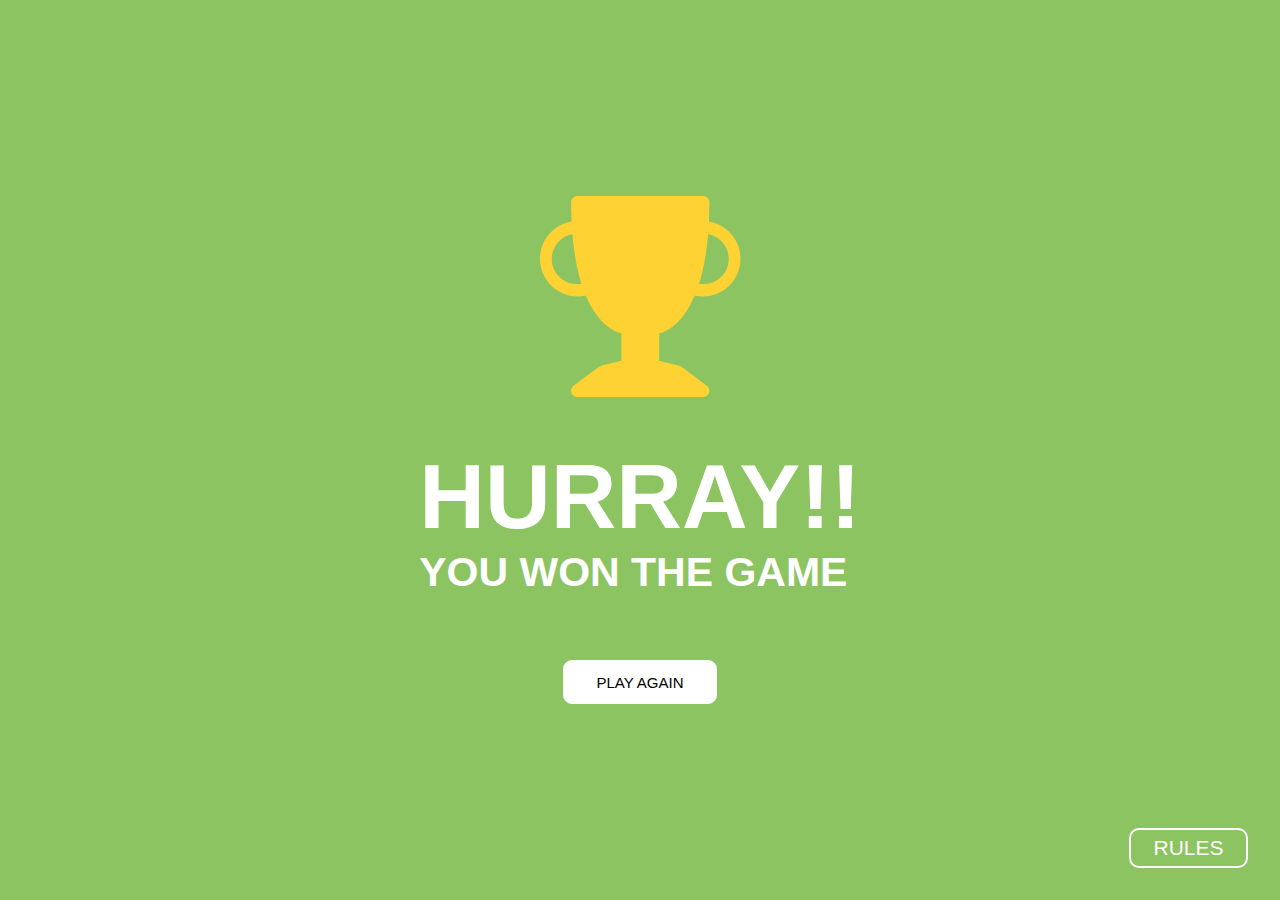
<file: gameEnd.html>
<!DOCTYPE html>
<html lang="en">

<head>
    <meta charset="UTF-8">
    <meta name="viewport" content="width=device-width, initial-scale=1.0">
    <title>Document</title>
    <link rel="stylesheet" href="style.css">
    <script src="script.js" defer></script>
</head>

<body>
    <section style="display: flex; align-items: center; justify-content: center; flex-direction: column; gap: 3rem;">

        <img src="./Assets/winner.png" alt="" id="winImg">
        <div>
            <h1 id="winTitle">HURRAY!!</h1>
            <h1 style="font-size: 41px; color: white;">YOU WON THE GAME</h1>
        </div>


        <!-- Open BUTTON -->
        <button id="myBtn" class="button" onclick="openModal()">RULES</button>



        <div class="resultBox">
            <h2 id="resultTitle"></h2>
            <button class="button" onclick="window.location.href='index.html'" style="border-radius: 9px;">Play
                Again</button>
           
        </div>
        
        <!-- Modal -->
        <div id="myModal" class="modal">

            <!-- Modal content -->
            <div class="modal-content">
                <span class="close">×</span>
                <h1>Game Rules</h1>
                <ul>
                    <li>Rock beats scissors, scissors beat paper, and paper beats rock.</li>
                    <li>Agree ahead of time whether you’ll count off “rock, paper, scissors, shoot” or just “rock,
                        paper, scissors.”</li>
                    <li>Use rock, paper, scissors to settle minor decisions or simply play to pass the time</li>
                    <li>If both players lay down the same hand, each player lays down another hand</li>
                </ul>
            </div>

        </div>
    </section>
</body>

</html>
</file>
<file: style.css>
* {
  padding: 0;
  margin: 0;
  box-sizing: border-box;
}

section {
  background-color: #8cc461;
  width: 100vw;
  height: 100vh;
  overflow: hidden;
  position: relative;
  z-index: 0;
  font-family: 'Roboto', sans-serif;
}

#score {
  font-size: 20px;
}

.scoreSection {
  width: 800px;
  height: 158px;
  border-radius: 13px;
  border: 2px solid white;
  margin: 0 auto;
  margin-top: 4rem;
  padding: 0.5rem;
  display: flex;
  justify-content: space-between;
  align-items: center;
}

.flexrow {
  display: flex;
  align-items: center;
  flex-direction: row;
  gap: 2rem;
}

.flexcolumn {
  display: flex;
  flex-direction: column;
  align-items: center;
  justify-content: center;
  background-color: white;
  width: 9rem;
  height: 100%;
  padding: 0.5rem;
  border-radius: 9px;
}

.scoreCountTitle {
  text-align: center;
  font-size: 17px;
  color: black;
  text-transform: uppercase;
  font-weight: 500;
}

#pcScoreCount,
#userScoreCount {
  font-size: 60px;
}

.scoreTitle {
  font-size: 2rem;
  color: white;
  font-weight: 900;
}

.score {
  background-color: white;
}

#rock {
  border: 12px solid #0074b6;
}

#paper {
  border: 12px solid #ffa943;
}

#scissor {
  border: 12px solid #bd00ff;
}

#choices {
  width: 30%;
  height: 22rem;
  margin: 0 auto;
  margin-top: 2rem;
}

.flex-visible-choices{
  display: flex;
  flex-wrap: wrap;
  justify-content: center;
  gap: 2rem;
  margin-top: 2rem;
  position: relative;
}

.choiceBtn {
  border-radius: 50%;
  width: 9rem;
  height: 9rem;
  font-size: 5rem;
  display: flex;
  justify-content: center;
  align-items: center;
  margin: 10px;
  background-color: white;
}

.choiceBtn img{
  z-index: 10;

}
.lines::before {
  content: "";
  position: absolute;
  display: block;
  width: 30%;
  border: 8px solid rgb(87, 87, 87);
  z-index: -1;
}



.lines:nth-child(1)::before {
  right: 25%; 
}

.lines:nth-child(2)::before {
  right: 13%; 
  top: 50%;
  transform: translateX(-18%) translateY(-50%) rotate(-65deg);
}

.lines:nth-child(3)::before {
  right: 41%; 
  top: 50%;
  transform: translateX(-18%) translateY(-50%) rotate(-122deg);
}

#results {
  width: 800px;
  margin: 0 auto;
  margin-top: 8rem;
}

.flex-visible{
  display: flex;
  align-items: center;
  justify-content: space-between;
  flex-direction: row;
}

.resultBox {
  color: white;
  font-size: 16px;
  text-transform: uppercase;
  display: flex;
  align-items: center;
  justify-content: center;
  flex-direction: column;
  gap: 1rem;
}

.resultBox button{
  border-radius: 0;
  background-color: white;
  color: black;
  font-size: 15px;
  width: 154px;
  height: 44px;
  text-transform: uppercase;
}



/* MODAL STYLING */
#myBtn {
  position: absolute;
  bottom: 2rem;
  right: 2rem;
}

.button {
  display: flex;
  align-items: center;
  justify-content: center;
  width: 119px;
  height: 40px;
  border-radius: 10px;
  font-size: 21px;
  border: 2px solid white;
  color: white;
  background-color: transparent;
}

.modal {
  display: none; 
  position: fixed; 
  z-index: 1; 
  right: 2rem;
  bottom: 4rem;
  z-index: 100;
}


.modal-content {
  background-color: #004429;
  color: white;
  margin: 15% auto; 
  padding: 20px 30px;
  border: 7px solid white;
  border-radius: 13px;
  width: 298px;
  height: 345px;
  font-size: 15px;
  position: relative;
  z-index: 20;
}

.modal-content h1 {
  margin-bottom: 1rem;
  text-align: center;
}

.modal-content ul li {
  list-style: square;
  margin-bottom: 10px;
}

.close {
  position: absolute;
  right: -1.3rem;
  top: -1.6rem;
  border: 5px solid white;
  color: white;
  background-color: red;
  width: 50px;
  height: 50px;
  border-radius: 50%;
  font-size: 44px;
  font-weight: bold;
  display: flex;
  align-items: center;
  justify-content: center;
  cursor: pointer;
}



#nextBtn{
  position: absolute;
  right: 10rem;
  bottom: 2rem;
}


#winImg{
  display: flex;
  align-items: center;
  justify-content: center;
}

#winTitle{
  font-size: 91px;
  color: white;
}
</file>
